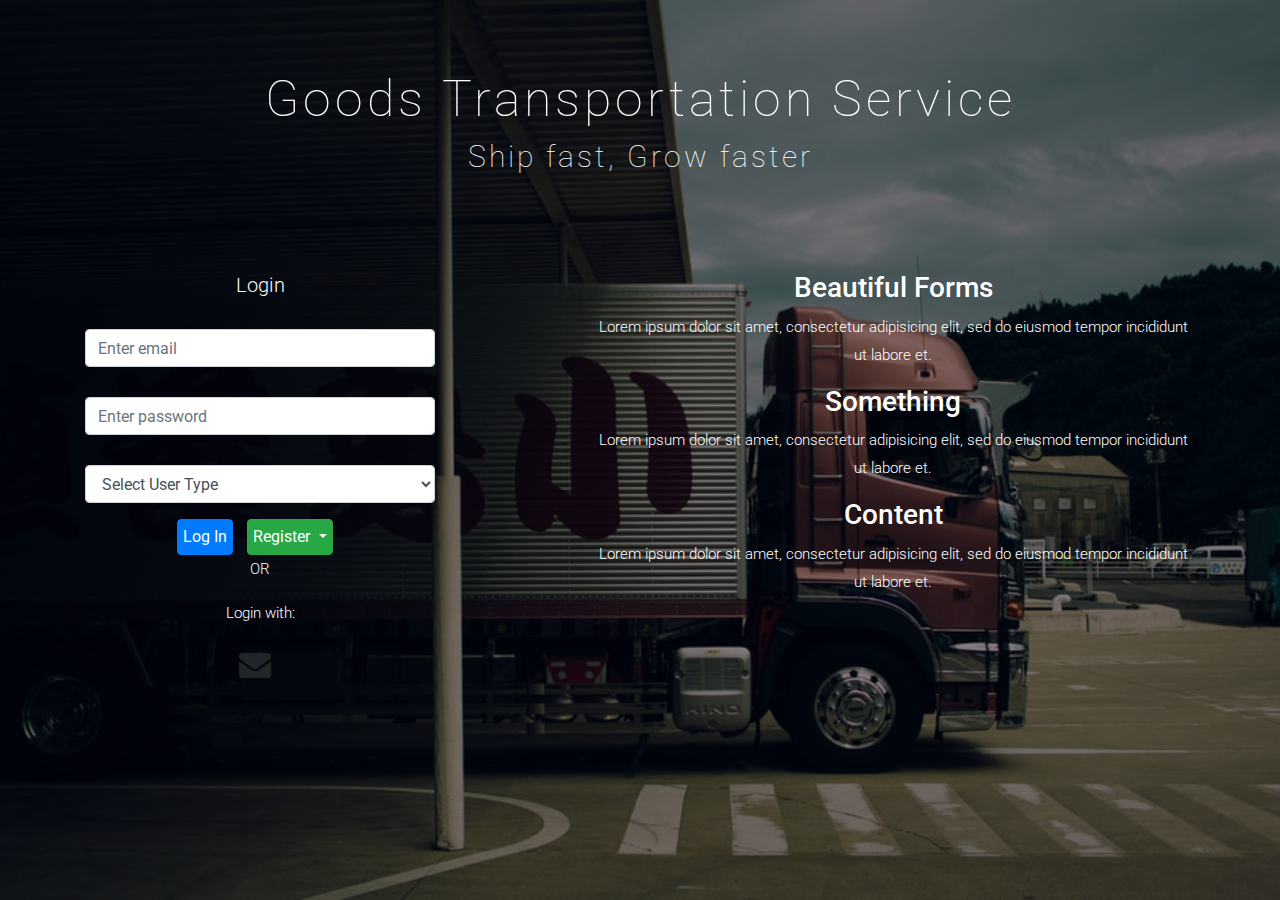
<file: index.html>
<!DOCTYPE html>
<html lang="en">
  <head>
    <meta charset="UTF-8" />
    <meta http-equiv="X-UA-Compatible" content="IE=edge" />
    <meta name="viewport" content="width=device-width, initial-scale=1.0" />
    <title>Goods Transportation Service</title>
    <!-- CSS -->
    <!-- <link rel="stylesheet" href="css/bootstrap.min.css" /> -->
    <link
      rel="stylesheet"
      href="https://cdn.jsdelivr.net/npm/bootstrap@4.6.1/dist/css/bootstrap.min.css"
    />

    <link rel="stylesheet" href="css/style.css" />
    <!-- Font and icon -->
    <link
      rel="stylesheet"
      href="http://fonts.googleapis.com/css?family=Roboto:400,100,300,500"
    />
    <link
      rel="stylesheet"
      href="https://cdnjs.cloudflare.com/ajax/libs/font-awesome/4.7.0/css/font-awesome.min.css"
    />
    <!-- <script src="js/states_and_cities.js"></script> -->
  </head>
  <body onload="resetSelection()">
    
    <!-- <select id="countrySelect" size="1" onchange="makeSubmenu(this.value)">
      <option value="" disabled selected>Choose State</option>
      <option>Odisha</option>
      <option>Maharashtra</option>
      <option>Kerala</option>
      </select>
      <select id="citySelect" size="1" >
      <option value="" disabled selected>Choose City</option>
      <option></option>
      </select>
      <button onclick="displaySelected()">show selected</button> -->



    <!-- Top content -->
    <div class="top-content">
      <h1 class="text-center">Goods Transportation Service</h1>
      <p>Ship fast, Grow faster</p>
    </div>

    <!-- Main content -->
    <div class="container">
      <div class="row">
        <div class="col-sm-4">
          <div class="left-side">
            <form
              action="login.php"
              method="post"
            >
              <p class="text-center" style="font-size: 20px">Login</p>
              <div class="form-group text-left">
                <input
                  type="text"
                  required
                  name="email"
                  class="form-control"
                  placeholder="Enter email"
                />
                <!-- pattern="[A-Za-z]{1,}" -->
              </div>
              <div class="form-group text-left">
                <input
                  type="password"
                  required
                  name="password"
                  class="form-control"
                  placeholder="Enter password"
                />
              </div>
              <div class="form-group text-left">
              <select name="user_type" id="myselect"  class="form-control">
                <option value="" selected hidden>Select User Type</option>
                <option value="dealer">Dealer</option>
                <option value="driver">Driver</option>
              </select>
              </div>
              <!-- onchange="this.form.submit()" -->
              <input
                type="submit"
                name="login"
                value="Log In"
                class="btn btn-primary"
                />
              <!-- Login Dropdown  -->
              <!-- <div class="btn-group" role="group">
                <button
                  id="btnGroupDrop0"
                  type="submit"
                  name="login"
                  value="Log In"
                  class="btn btn-primary dropdown-toggle"
                  data-toggle="dropdown"
                  aria-haspopup="true"
                  aria-expanded="false"
                >
                  Login
                </button>
              <div class="dropdown-menu" aria-labelledby="btnGroupDrop0">
                <a
                  class="dropdown-item dropdown-dealer"
                  href="test.php"
                  
                  >Dealer</a
                >
                <a class="dropdown-item dropdown-driver" href="#"
               
                >Driver</a>
              </div>
            </div> -->
            <!-- Login dropdown end  -->
              <!-- <input
                type="button"
                name="register"
                value="register"
                class="btn btn-success"
                data-toggle="modal"
                data-target="#modalRegistration"
              /> -->
              
              <div class="btn-group" role="group">
                <button
                  id="btnGroupDrop1"
                  type="button"
                  name="register"
                  class="btn btn-success dropdown-toggle"
                  data-toggle="dropdown"
                  aria-haspopup="true"
                  aria-expanded="false"
                >
                  Register
                </button>
                <!-- <input
                  type="button"
                  name="Register"
                  value="register"
                  id="btnGroupDrop1"
                  class="btn btn-success dropdown-toggle"
                  data-toggle="dropdown"
                  aria-haspopup="true"
                  aria-expanded="false"
                /> -->
                <div class="dropdown-menu" aria-labelledby="btnGroupDrop1">
                  <a
                    class="dropdown-item dropdown-dealer"
                    href="#"
                    data-toggle="modal"
                    data-target="#modalDealer"
                    >Dealer</a
                  >
                  <a class="dropdown-item dropdown-driver" href="#"
                  data-toggle="modal"
                    data-target="#modalDriver"
                  >Driver</a>
                </div>
              </div>
            </form>

            <!--Dealer Modal for registration -->

            <div
              class="modal fade"
              id="modalDealer"
              tabindex="-1"
              role="dialog"
              aria-labelledby="myModalLabel"
              aria-hidden="true"
            >
              <div class="modal-dialog" role="document">
                <div class="modal-content">
                  <div class="modal-header text-center">
                    <h4 class="modal-title w-100">Dealer Registration</h4>
                    <button
                      type="button"
                      class="close"
                      data-dismiss="modal"
                      aria-label="Close"
                    >
                      <span aria-hidden="true">&times;</span>
                    </button>
                  </div>
                  <div class="modal-body mx-3">
                    <form action="dealer_registration.php" method="post">
                      <div class="form-group text-left">
                        <input
                          type="text"
                          required
                          name="name"
                          class="form-control"
                          placeholder="Enter full name"
                        />
                      </div>
                      <div class="form-group text-left">
                        <input
                          type="email"
                          required
                          name="email"
                          class="form-control"
                          placeholder="Enter email"
                        />
                      </div>
                      <div class="form-group text-left">
                        <input
                          type="password"
                          required
                          name="password"
                          class="form-control"
                          placeholder="Enter password"
                        />
                      </div>
                      <div class="form-group text-left">
                        <input
                          type="number"
                          required
                          name="mobile_number"
                          class="form-control"
                          placeholder="Enter mobile number"
                        />
                      </div>
                      <div class="form-group text-left">
                        <input
                          type="text"
                          required
                          name="nature_of_material"
                          class="form-control"
                          placeholder="Enter nature of material"
                        />
                      </div>
                      <div class="form-group text-left">
                        <input
                          type="number"
                          required
                          name="weight_of_material"
                          class="form-control"
                          placeholder="Enter weight of material (in tons)"
                        />
                      </div>
                      <div class="form-group text-left">
                        <input
                          type="number"
                          required
                          name="quantity"
                          class="form-control"
                          placeholder="Enter quantity"
                        />
                      </div>
                     <div class="form-group text-left">
                      <select id="stateSelect"  name="dealer_state" class="form-control stateSelect" size="1" onchange="makeSubmenu(this.value)">
                        <!-- Dynamic options -->
                        </select>
                        <select id="citySelect" size="1" class="form-control" name="dealer_city" >
                        <option value="" disabled selected>Choose City</option>
                        <!-- Dynamic options -->
                        </select>
                        <!-- <button onclick="displaySelected()">show selected</button> -->
                      </div>
                      <div class="modal-footer d-flex justify-content-center">
                        <button class="btn btn-outline-success" type="submit">
                          Register
                        </button>
                        <button class="btn btn-outline-warning" type="reset">
                          Reset
                        </button>
                      </div>
                    </form>
                  </div>
                  
                </div>
              </div>
            </div>
            <!-- driver modal -->
            <div
            class="modal fade"
            id="modalDriver"
            tabindex="-1"
            role="dialog"
            aria-labelledby="myModalLabel"
            aria-hidden="true"
          >
            <div class="modal-dialog" role="document">
              <div class="modal-content">
                <div class="modal-header text-center">
                  <h4 class="modal-title w-100">Driver Registration</h4>
                  <button
                    type="button"
                    class="close"
                    data-dismiss="modal"
                    aria-label="Close"
                  >
                    <span aria-hidden="true">&times;</span>
                  </button>
                </div>
                <div class="modal-body mx-3">
                  <form action="driver_registration.php" method="post">
                    <div class="form-group text-left">
                      <input
                        type="text"
                        required
                        name="name"
                        class="form-control"
                        placeholder="Enter full name"
                      />
                    </div>
                    <div class="form-group text-left">
                      <input
                        type="email"
                        required
                        name="email"
                        class="form-control"
                        placeholder="Enter email"
                      />
                    </div>
                    <div class="form-group text-left">
                      <input
                        type="password"
                        required
                        name="password"
                        class="form-control"
                        placeholder="Enter password"
                      />
                    </div>
                    <div class="form-group text-left">
                      <input
                        type="number"
                        required
                        name="mobile_number"
                        class="form-control"
                        placeholder="Enter mobile number"
                      />
                    </div>
                    <div class="form-group text-left">
                      <input
                        type="number"
                        required
                        name="age"
                        class="form-control"
                        placeholder="Enter age"
                      />
                    </div>
                    <div class="form-group text-left">
                      <input
                        type="text"
                        required
                        name="truck_number"
                        class="form-control"
                        placeholder="Enter truck number"
                      />
                    </div>
                    <div class="form-group text-left">
                      <input
                        type="number"
                        required
                        name="truck_capacity"
                        class="form-control"
                        placeholder="Enter truck capacity"
                      />
                    </div>
                    <div class="form-group text-left">
                      <input
                        type="text"
                        required
                        name="transporter_name"
                        class="form-control"
                        placeholder="Enter transporter name"
                      />
                    </div>
                    <div class="form-group text-left">
                      <input
                        type="number"
                        required
                        name="driving_experience"
                        class="form-control"
                        placeholder="Enter driving experience"
                      />
                    </div>
                    <!-- <div class="form-group text-left">
                      <input
                        type="text"
                        required
                        name="route_1"
                        class="form-control"
                        placeholder="Enter first route"
                      />
                    </div> -->
                    <!-- <div class="form-group text-left">
                      <select
                        onchange="print_city('state', this.selectedIndex);"
                        id="sts"
                        name="stt"
                        class="form-control"
                        required
                      ></select>
                      <select
                        id="state"
                        class="form-control"
                        required
                      ></select>
                      <script language="javascript">
                        print_state("sts");
                      </script>
                    </div> -->
                    <!-- dummy routes -->
                    <!-- row -->
                    <div class="row">
                      <h6 class="form-control" style="border: none; font-weight: 800;">Enter route 1:</h6>
                      <div class="col-md-6">
                        <p class="form-control" style="border: none ;font-weight: 600; ">From:</p>
                    <div class="form-group text-left">   
                      <select id="route1StateSelectFrom" name="route1_state_from" class="form-control stateSelect" size="1" onchange="makeSubmenu1(this.value)">
                      </select> 
                      <select id="route1CitySelectFrom" size="1" name="route1_city_from" class="form-control" name="city" > 
                        <option value="" disabled selected>Choose City</option>
                      </select>           
                    </div>
                    </div>
                    <div class="col-md-6">
                      <p class="form-control" style="border: none ;font-weight: 600; ">To:</p>
                      <div class="form-group text-left">   
                        <select id="route1StateSelectTo" name="route1_state_to" class="form-control stateSelect" size="1" onchange="makeSubmenu2(this.value)">
                        </select> 
                        <select id="route1CitySelectTo" size="1" name="route1_city_to" class="form-control" name="city" > 
                          <option value="" disabled selected>Choose City</option>
                        </select>           
                      </div>
                    </div>
                  </div>
                  <!-- row end -->
                    <div class="row">
                      <h6 class="form-control" style="border: none; font-weight: 800;">Enter route 2:</h6>
                      <div class="col-md-6">
                        <p class="form-control" style="border: none ;font-weight: 600; ">From:</p>
                    <div class="form-group text-left">   
                      <select id="route2StateSelectFrom" name="route2_state_from" class="form-control stateSelect" size="1" onchange="makeSubmenu3(this.value)">
                      </select> 
                      <select id="route2CitySelectFrom" size="1" name="route2_city_from" class="form-control" name="city" > 
                        <option value="" disabled selected>Choose City</option>
                      </select>           
                    </div>
                    </div>
                    <div class="col-md-6">
                      <p class="form-control" style="border: none ;font-weight: 600; ">To:</p>
                      <div class="form-group text-left">   
                        <select id="route2StateSelectTo" name="route2_state_to" class="form-control stateSelect" size="1" onchange="makeSubmenu4(this.value)">
                        </select> 
                        <select id="route2CitySelectTo" size="1" name="route2_city_to" class="form-control" name="city" > 
                          <option value="" disabled selected>Choose City</option>
                        </select>           
                      </div>
                    </div>
                  </div>
                  <!-- row end -->
                    <div class="row">
                      <h6 class="form-control" style="border: none; font-weight: 800;">Enter route 3:</h6>
                      <div class="col-md-6">
                        <p class="form-control" style="border: none ;font-weight: 600; ">From:</p>
                    <div class="form-group text-left">   
                      <select id="route3StateSelectFrom" name="route3_state_from" class="form-control stateSelect" size="1" onchange="makeSubmenu5(this.value)">
                      </select> 
                      <select id="route3CitySelectFrom" size="1"  name="route3_city_from"class="form-control" name="city" > 
                        <option value="" disabled selected>Choose City</option>
                      </select>           
                    </div>
                    </div>
                    <div class="col-md-6">
                      <p class="form-control" style="border: none ;font-weight: 600; ">To:</p>
                      <div class="form-group text-left">   
                        <select id="route3StateSelectTo" name="route3_state_to" class="form-control stateSelect" size="1" onchange="makeSubmenu6(this.value)">
                        </select> 
                        <select id="route3CitySelectTo" size="1" name="route3_city_to"class="form-control" name="city" > 
                          <option value="" disabled selected>Choose City</option>
                        </select>           
                      </div>
                    </div>
                  </div>
                  <!-- row end -->
                

                 
                  
                    <!-- <div class="form-group text-left">
                      <input
                        type="text"
                        required
                        name="route_2"
                        class="form-control"
                        placeholder="Enter first route"
                      />
                    </div><div class="form-group text-left"> -->
                      <!-- <input
                        type="text"
                        required
                        name="route_3"
                        class="form-control"
                        placeholder="Enter first route"
                      /> -->
                    </div>
<!-- end of dummy routes -->
                    <div class="modal-footer d-flex justify-content-center">
                      <button class="btn btn-outline-success" type="submit">
                        Register
                      </button>
                      <button class="btn btn-outline-warning" type="reset">
                        Reset
                      </button>
                    </div>
                  </form>
                </div>
                
              </div>
            </div>
          </div>

            <!-- End of modal 

            <br /><br />
            <!-- For email otp -->
            <div class="email-button">
              <p>OR</p>
              <p>Login with:</p>
              <a
                class="btn btn-link-1"
                href="#"
                data-toggle="modal"
                data-target="#modalLoginForm"
              >
                <i class="fa fa-envelope fa-2x"></i>
              </a>
            </div>
            <!-- End of email otp -->

            <!-- Modal for email OPT -->
            <div
              class="modal fade"
              id="modalLoginForm"
              tabindex="-1"
              role="dialog"
              aria-labelledby="myModalLabel"
              aria-hidden="true"
            >
              <div class="modal-dialog" role="document">
                <div class="modal-content">
                  <div class="modal-header text-center">
                    <h4 class="modal-title w-100">
                      Login using OTP through the mail
                    </h4>
                    <button
                      type="button"
                      class="close"
                      data-dismiss="modal"
                      aria-label="Close"
                    >
                      <span aria-hidden="true">&times;</span>
                    </button>
                  </div>
                  <div class="modal-body mx-3">
                    <form action="otp.php" method="post">
                      <div class="form-group text-left">
                        <!-- <label for="lastname">Last Name :</label> -->
                        <input
                          type="email"
                          required
                          name="email"
                          class="form-control"
                          placeholder="Enter email"
                        />
                      </div>
                    </div>
                    <div class="modal-footer d-flex justify-content-center">
                        <button class="btn btn-dark">Get OTP</button>
                    </div>
                </form>
                </div>
              </div>
            </div>

            <!-- <div class="text-center">
              <a
                href=""
                class="btn btn-default btn-rounded mb-4"
                data-toggle="modal"
                data-target="#modalLoginForm"
                >Launch Modal Login Form</a
              >
            </div> -->
            <!-- End of modal  -->
          </div>
          
        
        <div class="col-sm-8">
          <div class="right-side">
            <!-- Each Row  -->
            <div class="row">
              <div class="col-sm-2"></div>
              <div class="col-sm-10">
                <h3>Beautiful Forms</h3>
                <p>
                  Lorem ipsum dolor sit amet, consectetur adipisicing elit, sed
                  do eiusmod tempor incididunt ut labore et.
                </p>
              </div>
            </div>
            <!-- Each Row -->
            <div class="row">
              <div class="col-sm-2"></div>
              <div class="col-sm-10">
                <h3>Something</h3>
                <p>
                  Lorem ipsum dolor sit amet, consectetur adipisicing elit, sed
                  do eiusmod tempor incididunt ut labore et.
                </p>
              </div>
            </div>
            <!-- Each Row -->
            <div class="row">
              <div class="col-sm-2"></div>
              <div class="col-sm-10">
                <h3>Content</h3>
                <p>
                  Lorem ipsum dolor sit amet, consectetur adipisicing elit, sed
                  do eiusmod tempor incididunt ut labore et.
                </p>
              </div>
            </div>
          </div>
        </div>
      </div>
      </div>
    </div>

    <!-- <script src="js/bootstrap.bundle.min.js"></script>-->
    <!-- <script src="js/cities.js"></script> -->
    <!-- <script src="js/script.js"></script> -->
    <!-- <script src="js/cities.js"></script> -->
    <script src="js/states_and_cities.js"></script>
    <!-- <script src="js/test.js"></script> -->
    <script src="https://cdn.jsdelivr.net/npm/jquery@3.5.1/dist/jquery.slim.min.js"></script>
    <script src="https://cdn.jsdelivr.net/npm/popper.js@1.16.1/dist/umd/popper.min.js"></script>
    <script src="https://cdn.jsdelivr.net/npm/bootstrap@4.6.1/dist/js/bootstrap.bundle.min.js"></script>
  </body>
</html>
</file>
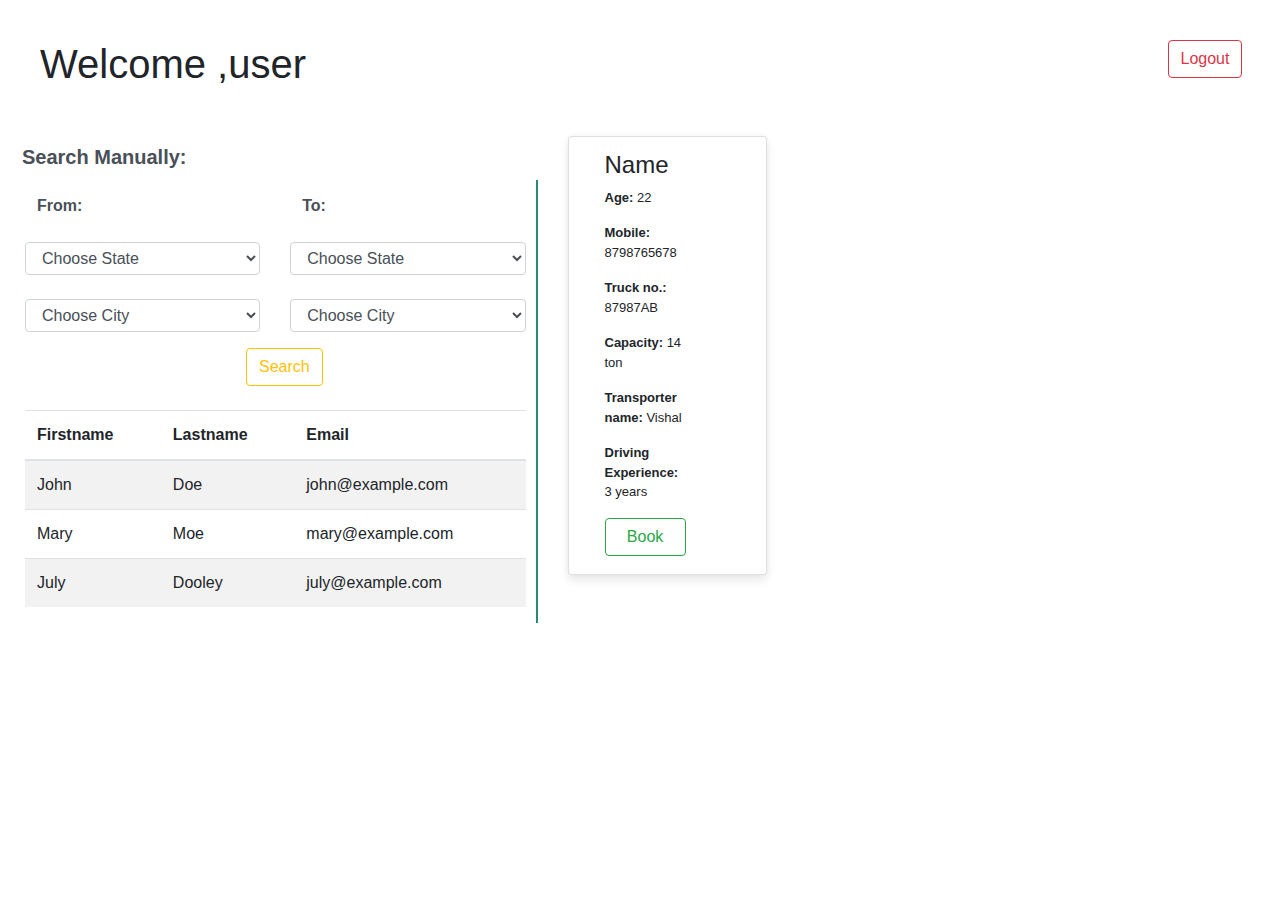
<file: dashboard.html>
<!DOCTYPE html>
<html lang="en">
  <head>
    <meta charset="UTF-8" />
    <meta http-equiv="X-UA-Compatible" content="IE=edge" />
    <meta name="viewport" content="width=device-width, initial-scale=1.0" />
    <title>Dashboard</title>
    <link
      rel="stylesheet"
      href="https://cdn.jsdelivr.net/npm/bootstrap@4.6.1/dist/css/bootstrap.min.css"
    />
    <link rel="stylesheet" href="css/card_new.css" />
  </head>
  <body>
    <!-- Top Content -->
    <div class="top-content row">
      <div class="col-md-11">
        <h1 class="text-left" style="display: inline">Welcome ,user</h1>
      </div>
      <div class="col-md-1">
        <button class="btn btn-outline-danger">Logout</button>
      </div>
    </div>
    <!-- End of top content -->
    <br /><br />
    <!-- Main Content -->
    <div class="main">
      <div class="row">
        <!-- Table -->
        <div class="col-md-5" style="border-right: 2px solid rgb(40, 139, 118)">
          <div class="contaier" style="padding-right: 10px">
            <div class="row">
              <form action="">
                <div class="row">
                  <h4
                    class="form-control"
                    style="border: none; font-weight: 600; font-size: 20px"
                  >
                    Search Manually:
                  </h4>
                  <div class="col-md-6">
                    <p
                      class="form-control"
                      style="border: none; font-weight: 600"
                    >
                      From:
                    </p>
                    <div class="form-group text-left">
                      <select
                        id="route1StateSelectFrom"
                        name="route1_state_from"
                        class="form-control stateSelect"
                        size="1"
                        onchange="makeSubmenu1(this.value)"
                      ></select>
                      <br />
                      <select
                        id="route1CitySelectFrom"
                        size="1"
                        name="route1_city_from"
                        class="form-control"
                        name="city"
                      >
                        <option value="" disabled selected>Choose City</option>
                      </select>
                    </div>
                  </div>
                  <div class="col-md-6">
                    <p
                      class="form-control"
                      style="border: none; font-weight: 600"
                    >
                      To:
                    </p>
                    <div class="form-group text-left">
                      <select
                        id="route1StateSelectTo"
                        name="route1_state_to"
                        class="form-control stateSelect"
                        size="1"
                        onchange="makeSubmenu2(this.value)"
                      ></select>
                      <br />
                      <select
                        id="route1CitySelectTo"
                        size="1"
                        name="route1_city_to"
                        class="form-control"
                        name="city"
                      >
                        <option value="" disabled selected>Choose City</option>
                      </select>
                    </div>
                  </div>
                </div>
                <div class="row">
                  <div class="col-md-5"></div>
                  <div class="col-md-2">
                    <button type="submit" class="btn btn-outline-warning">
                      Search
                    </button>
                  </div>
                </div>
              </form>
            </div>
            <br />
            <div class="row">
              <table class="table table-hover table-striped">
                <thead>
                  <tr>
                    <th>Firstname</th>
                    <th>Lastname</th>
                    <th>Email</th>
                  </tr>
                </thead>
                <tbody>
                  <tr>
                    <td>John</td>
                    <td>Doe</td>
                    <td>john@example.com</td>
                  </tr>
                  <tr>
                    <td>Mary</td>
                    <td>Moe</td>
                    <td>mary@example.com</td>
                  </tr>
                  <tr>
                    <td>July</td>
                    <td>Dooley</td>
                    <td>july@example.com</td>
                  </tr>
                </tbody>
              </table>
            </div>
          </div>
        </div>
        <div class="col-md-7">
          <!-- Card -->
          <div class="container">
            <div class="row">
              <div class="col-md-4">
                <div class="card card-1">
                  <h4>Name</h4>
                  <p>Age: <span>22</span></p>
                  <p>Mobile: <span>8798765678</span></p>
                  <p>Truck no.: <span>87987AB</span></p>
                  <p>Capacity: <span>14 ton</span></p>
                  <p>Transporter name: <span>Vishal</span></p>
                  <p>Driving Experience: <span>3 years</span></p>
                  <button class="btn btn-outline-success">Book</button>
                </div>
              </div>
              <!-- <div class="col-md-4">
                <div class="card card-2">
                  <h3>UI Compo</h3>
                  <p>
                    Tabs, buttons, inputs, lists, cards, and more! A
                    comprehensive library of mobile UI components, ready to go.
                  </p>
                  <button class="btn btn-outline-success">Book</button>
                </div>
              </div>
              <div class="col-md-4">
                <div class="card card-3">
                  <h3>Theming compo</h3>
                  <p>
                    Learn how to easily customize and modify your app’s design
                    to fit your brand across all mobile platform styles.
                  </p>
                  <button class="btn btn-outline-success">Book</button>
                </div>
              </div> -->
            </div>
          </div>
          <!-- card-end -->
        </div>
      </div>
    </div>
    <script src="js/states_and_cities.js"></script>
    <script src="https://cdn.jsdelivr.net/npm/jquery@3.5.1/dist/jquery.slim.min.js"></script>
    <script src="https://cdn.jsdelivr.net/npm/popper.js@1.16.1/dist/umd/popper.min.js"></script>
    <script src="https://cdn.jsdelivr.net/npm/bootstrap@4.6.1/dist/js/bootstrap.bundle.min.js"></script>
  </body>
</html>
</file>
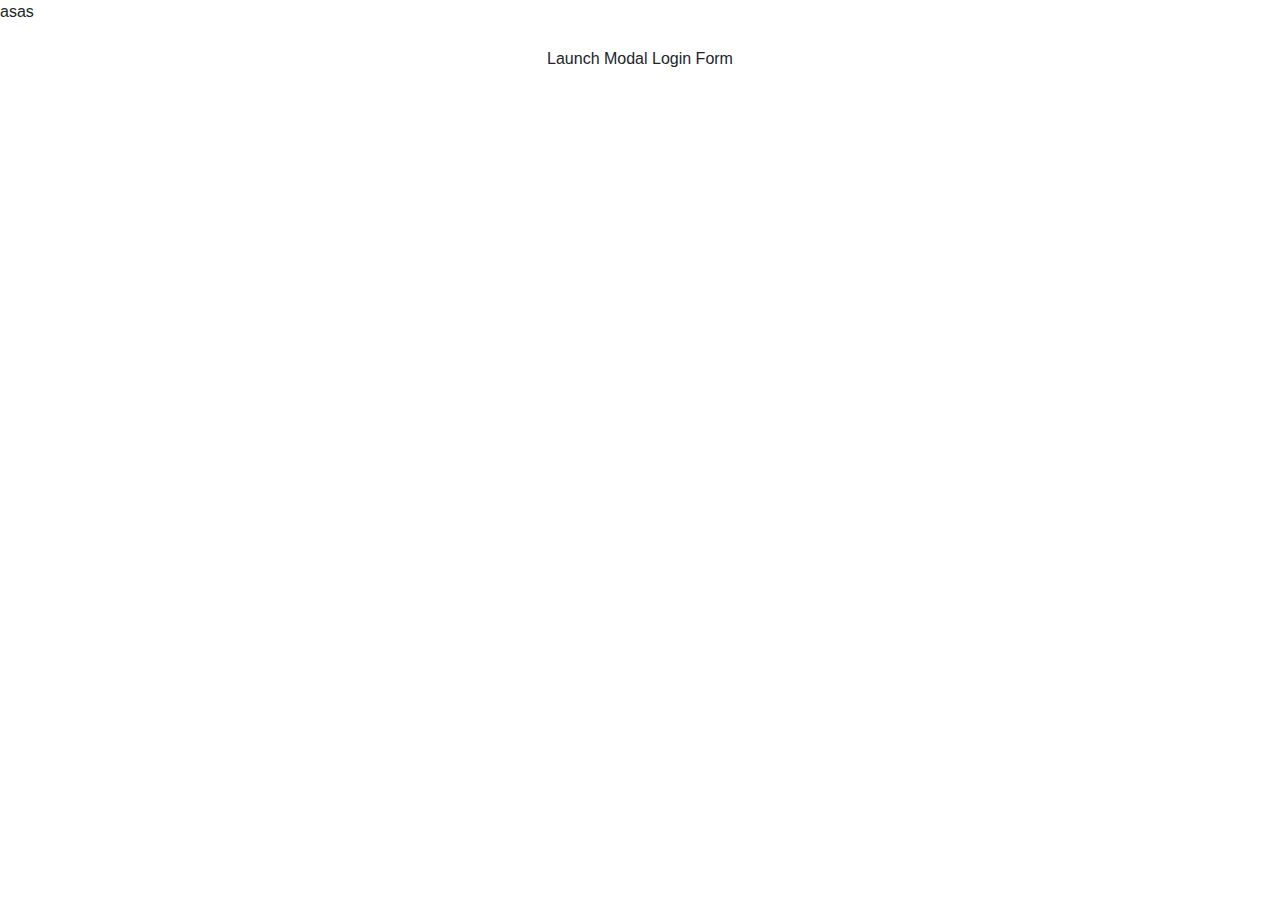
<file: test.html>
<!DOCTYPE html>
<html lang="en">
  <head>
    <title>Bootstrap Example</title>
    <meta charset="utf-8" />
    <meta name="viewport" content="width=device-width, initial-scale=1" />
    <link
      rel="stylesheet"
      href="https://cdn.jsdelivr.net/npm/bootstrap@4.6.1/dist/css/bootstrap.min.css"
    />
    <script src="https://cdn.jsdelivr.net/npm/jquery@3.5.1/dist/jquery.slim.min.js"></script>
    <script src="https://cdn.jsdelivr.net/npm/popper.js@1.16.1/dist/umd/popper.min.js"></script>
    <script src="https://cdn.jsdelivr.net/npm/bootstrap@4.6.1/dist/js/bootstrap.bundle.min.js"></script>
    <link
      rel="stylesheet"
      href="https://cdnjs.cloudflare.com/ajax/libs/font-awesome/4.7.0/css/font-awesome.min.css"
    />
  </head>
  <script src="js/cities.js"></script>
  <body>
    <p id="test">asas</p>
    <div
      class="modal fade"
      id="modalLoginForm"
      tabindex="-1"
      role="dialog"
      aria-labelledby="myModalLabel"
      aria-hidden="true"
    >
      <div class="modal-dialog" role="document">
        <div class="modal-content">
          <div class="modal-header text-center">
            <h4 class="modal-title w-100 font-weight-bold">
              Login using OTP through the mail
            </h4>
            <button
              type="button"
              class="close"
              data-dismiss="modal"
              aria-label="Close"
            >
              <span aria-hidden="true">&times;</span>
            </button>
          </div>
          <div class="modal-body mx-3">
            <form action="">
              <div class="form-group text-left">
                <label for="lastname">Last Name :</label>
                <input
                  type="text"
                  required
                  name="lastname"
                  id="lastname"
                  class="form-control text-capitalize"
                  placeholder="Enter Last Name"
                />
              </div>
            </form>
            <div class="md-form mb-5">
              <i class="fa fa-envelope prefix grey-text"></i>
              <input
                type="email"
                id="defaultForm-email"
                class="form-control validate"
              />
              <label
                data-error="wrong"
                data-success="right"
                for="defaultForm-email"
                >Your email</label
              >
            </div>

            <div class="md-form mb-4">
              <i class="fas fa-lock prefix grey-text"></i>
              <input
                type="password"
                id="defaultForm-pass"
                class="form-control validate"
              />
              <label
                data-error="wrong"
                data-success="right"
                for="defaultForm-pass"
                >Your password</label
              >
            </div>
          </div>
          <div class="modal-footer d-flex justify-content-center">
            <button class="btn btn-default">Login</button>
          </div>
        </div>
      </div>
    </div>

    <div class="text-center">
      <a
        href=""
        class="btn btn-default btn-rounded mb-4"
        data-toggle="modal"
        data-target="#modalLoginForm"
        >Launch Modal Login Form</a
      >
    </div>
  </body>
</html>
</file>
<file: css/style.css>
body {
  background: #333;
  font-family: "Roboto", sans-serif;
  font-size: 15px;
  font-weight: 300;
  /* color: #888; */
  color: white;
  line-height: 28px;
  text-align: center;
  background-image: url("../img/background.jpg");
  background-size: cover;
  background-attachment: fixed;

  background-color: rgba(0, 0, 0, 0.5);
  background-blend-mode: multiply;
}

/* Top content  */
.top-content h1 {
  margin-top: 75px;
  font-size: 50px;
  letter-spacing: 4px;
  font-weight: 100;
  /* color: #555; */
  line-height: 48px;
}

.top-content p {
  margin-top: 20px;
  font-size: 30px;
  font-weight: 100;
  letter-spacing: 3px;
}

/* Main content  */
select:not(:-internal-list-box) {
  overflow: visible !important;
}
.container {
  margin-top: 100px;
}

.form-control {
  margin-top: 30px;
}

/* .left-side .col-sm-4 p {
  font-size: 100px;
} */

.btn {
  margin-right: 10px;
  padding: 5px;
}

.modal {
  color: black;
}
</file>
<file: css/card_new.css>
body {
  font-family: "Nunito", sans-serif;
  padding: 40px;
}
.card {
  border-radius: 4px;
  background: #fff;
  box-shadow: 0 6px 10px rgba(0, 0, 0, 0.08), 0 0 6px rgba(0, 0, 0, 0.05);
  transition: 0.3s transform cubic-bezier(0.155, 1.105, 0.295, 1.12),
    0.3s box-shadow,
    0.3s -webkit-transform cubic-bezier(0.155, 1.105, 0.295, 1.12);
  padding: 14px 80px 18px 36px;
  cursor: pointer;
}

.card:hover {
  transform: scale(1.05);
  box-shadow: 0 10px 20px rgba(0, 0, 0, 0.12), 0 4px 8px rgba(0, 0, 0, 0.06);
}

.card h3 {
  font-weight: 500;
}

.card img {
  position: absolute;
  top: 20px;
  right: 15px;
  max-height: 120px;
}
.card-1 p {
  font-size: 13px;
  font-weight: bold;
}
.card-1 span {
  font-weight: normal;
}
.card-1 {
  background-image: url(https://ionicframework.com/img/getting-started/ionic-native-card.png);
  background-repeat: no-repeat;
  background-position: right;
  background-size: 80px;
}

.card-2 {
  background-image: url(https://ionicframework.com/img/getting-started/components-card.png);
  background-repeat: no-repeat;
  background-position: right;
  background-size: 80px;
}

.card-3 {
  background-image: url(https://ionicframework.com/img/getting-started/theming-card.png);
  background-repeat: no-repeat;
  background-position: right;
  background-size: 80px;
}

@media (max-width: 990px) {
  .card {
    margin: 20px;
  }
}
</file>
